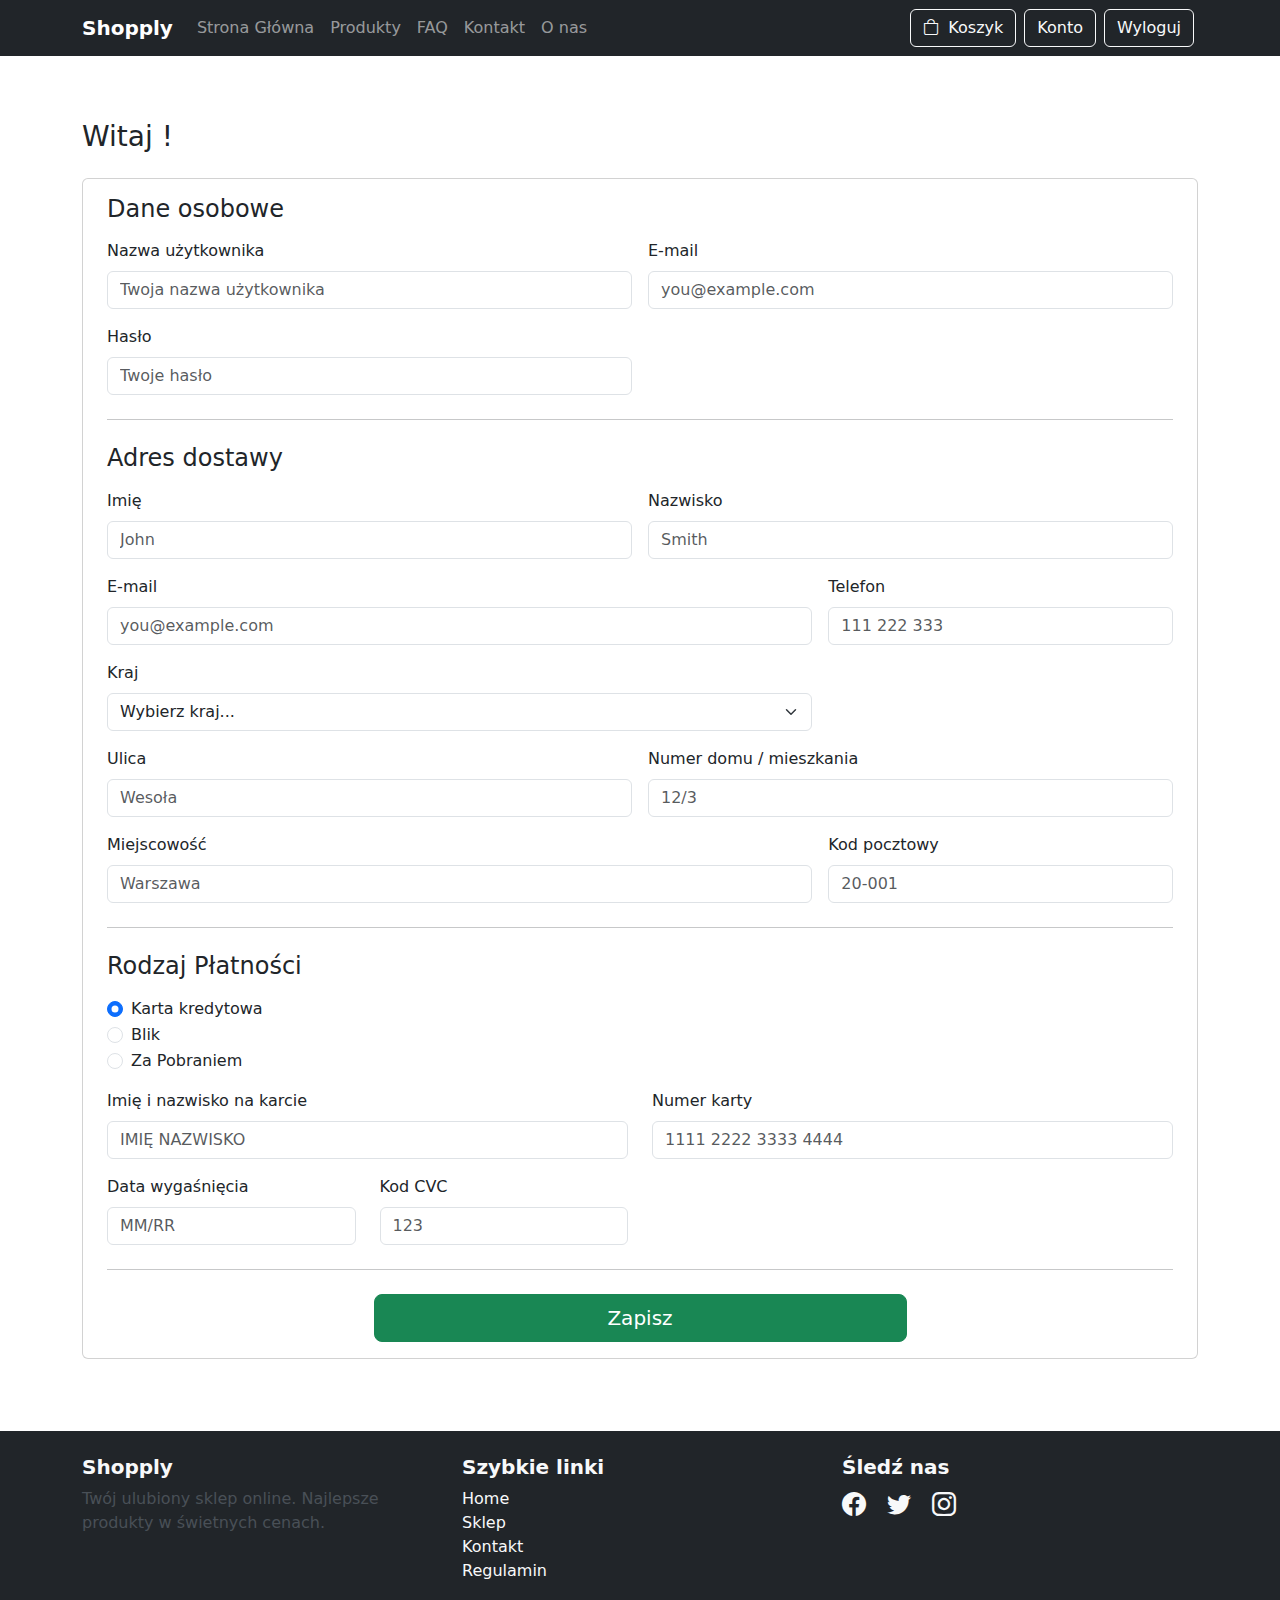
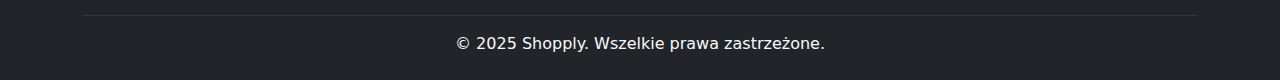
<file: account.html>
<!DOCTYPE html>
<html lang="pl">
<head>
  <meta charset="UTF-8">
  <meta name="viewport" content="width=device-width, initial-scale=1.0">

  <link href="https://cdn.jsdelivr.net/npm/bootstrap@5.3.3/dist/css/bootstrap.min.css" rel="stylesheet" integrity="sha384-QWTKZyjpPEjISv5WaRU9OFeRpok6YctnYmDr5pNlyT2bRjXh0JMhjY6hW+ALEwIH" crossorigin="anonymous">
  <link rel="stylesheet" href="https://cdn.jsdelivr.net/npm/bootstrap-icons@1.11.3/font/bootstrap-icons.min.css">
  <link rel="stylesheet" href="./src/css/main.css" />

  <title>Shopply | Homepage</title>
</head>
<body class="d-flex flex-column min-vh-100">
  <!-- NAVBAR -->
  <nav class="navbar navbar-expand-lg navbar-dark bg-dark sticky-top" id="navbar">
    <div class="container">
      <a class="navbar-brand fw-bold" href="./index.html">Shopply</a>
      <button class="navbar-toggler" type="button" data-bs-toggle="collapse" data-bs-target="#navbarSupportedContent" aria-controls="navbarSupportedContent" aria-expanded="false" aria-label="Toggle navigation">
        <span class="navbar-toggler-icon"></span>
      </button>
      <div class="collapse navbar-collapse" id="navbarSupportedContent">
        <ul class="navbar-nav me-auto mb-2 mb-lg-0">
          <li class="nav-item">
            <a class="nav-link" aria-current="page" href="./index.html">Strona Główna</a>
          </li>
          <li class="nav-item">
            <a class="nav-link" href="./products.html">Produkty</a>
          </li>
          <li class="nav-item">
            <a class="nav-link" href="./index.html#faqAccordion">FAQ</a>
          </li>
          <li class="nav-item">
            <a class="nav-link" href="./index.html#footer">Kontakt</a>
          </li>
          <li class="nav-item">
            <a class="nav-link" href="./index.html#about-us">O nas</a>
          </li>
        </ul>
        <div class="d-flex my-2 mx-0 my-lg-0 mx-lg-1">
          <a class="btn btn-outline-light" href="./cart.html">
            <i class="bi-bag me-1"></i>
            Koszyk 
            <span id="cart-count" class="badge bg-dark text-white ms-1 rounded-pill"></span>
          </a>
        </div>
        <div class="d-flex my-2 mx-0 my-lg-0 mx-lg-1" >
          <a id="account-btn" class="btn btn-outline-light">
            <i class="bi-person"></i>
            Konto
          </a>
        </div>
        <div class="d-flex my-2 mx-0 my-lg-0 mx-lg-1" >
          <button id="logout-btn" class="btn btn-outline-light">
            Wyloguj
          </button>
        </div>
      </div>
  </div>
  </nav>

  <!-- Account data -->
  <div class="container py-5 flex-grow-1">
    <h3 class="py-3">Witaj !</h3>
    <div class="card col-lg-12 mb-4 py-3 p-4">
      <!-- Jeden formularz -->
      <form id="account-form" class="needs-validation" novalidate>
        <h4 class="mb-3">Dane osobowe</h4>
    
        <div class="row g-3">
          <div class="col-md-6">
            <label for="username" class="form-label">Nazwa użytkownika</label>
            <input
              type="text"
              class="form-control"
              id="username"
              placeholder="Twoja nazwa użytkownika"
              required
            />
            <div class="invalid-feedback">Wprowadź poprawną nazwę użytkownika</div>
          </div>
    
          <div class="col-md-6">
            <label for="email" class="form-label">E-mail</label>
            <input
              type="email"
              class="form-control"
              id="email"
              placeholder="you@example.com"
              required
            />
            <div class="invalid-feedback">Wprowadź poprawny adres e-mail</div>
          </div>
    
          <div class="col-md-6">
            <label for="password" class="form-label">Hasło</label>
            <input
              type="password"
              class="form-control"
              id="password"
              placeholder="Twoje hasło"
              required
            />
            <div class="invalid-feedback">Wprowadź poprawne hasło</div>
          </div>
        </div>
    
        <hr class="my-4" />
    
        <h4 class="mb-3">Adres dostawy</h4>
    
        <div class="row g-3">
          <div class="col-sm-6">
            <label for="firstName" class="form-label">Imię</label>
            <input type="text" class="form-control" id="firstName" placeholder="John" required />
            <div class="invalid-feedback">Wprowadź poprawne imię (np. Nikodem)</div>
          </div>
    
          <div class="col-sm-6">
            <label for="lastName" class="form-label">Nazwisko</label>
            <input type="text" class="form-control" id="lastName" placeholder="Smith" required />
            <div class="invalid-feedback">Wprowadź poprawne nazwisko (np. Budziński)</div>
          </div>
    
          <div class="col-md-8">
            <label for="email" class="form-label">E-mail</label>
            <input
              type="email"
              class="form-control"
              id="delivery-email"
              placeholder="you@example.com"
            />
            <div class="invalid-feedback">Wpisz poprawny adres e-mail</div>
          </div>
    
          <div class="col-md-4">
            <label for="phone" class="form-label">Telefon</label>
            <input
              type="tel"
              class="form-control"
              id="phone"
              placeholder="111 222 333"
            />
            <div class="invalid-feedback">
              Wpisz poprawny numer telefonu (np. 301890193)
            </div>
          </div>
    
          <div class="col-8">
            <label for="country" class="form-label">Kraj</label>
            <select id="country" class="form-select" required>
              <option value="" selected disabled>Wybierz kraj...</option>
              <option value="PL">Polska</option>
              <option value="DE">Niemcy</option>
              <option value="SK">Słowacja</option>
              <option value="CZ">Czechy</option>
              <option value="ES">Hiszpania</option>
              <option value="UK">Anglia</option>
            </select>
          </div>
    
          <div class="col-md-6">
            <label for="street" class="form-label">Ulica</label>
            <input
              type="text"
              class="form-control"
              id="street"
              placeholder="Wesoła"
              required
            />
            <div class="invalid-feedback">
              Wpisz poprawną nazwę ulicy (np. Wesoła)
            </div>
          </div>
    
          <div class="col-md-6">
            <label for="house-number" class="form-label">Numer domu / mieszkania</label>
            <input
              type="text"
              class="form-control"
              id="house-number"
              placeholder="12/3"
              required
            />
            <div class="invalid-feedback">
              Wpisz poprawny numer domu/mieszkania (np. 34/5)
            </div>
          </div>
    
          <div class="col-md-8">
            <label for="city" class="form-label">Miejscowość</label>
            <input
              type="text"
              class="form-control"
              id="city"
              placeholder="Warszawa"
              required
            />
            <div class="invalid-feedback">
              Wpisz poprawną nazwę miejscowości (Duża litera pierwsza np. Warszawa)
            </div>
          </div>
    
          <div class="col-md-4">
            <label for="postal-code" class="form-label">Kod pocztowy</label>
            <input type="text" class="form-control" id="postal-code" placeholder="20-001" />
            <div class="invalid-feedback">
              Wpisz poprawny kod pocztowy.
            </div>
          </div>
        </div>
    
        <hr class="my-4" />
    
        <h4 class="mb-3">Rodzaj Płatności</h4>
    
        <div class="my-3">
          <div class="form-check">
            <input
              id="credit-card"
              name="paymentMethod"
              type="radio"
              class="checkout-form-check form-check-input"
              checked
              required
            />
            <label class="form-check-label" for="credit">Karta kredytowa</label>
          </div>
          <div class="form-check">
            <input
              id="blik"
              name="paymentMethod"
              type="radio"
              class="checkout-form-check form-check-input"
              required
            />
            <label class="form-check-label" for="blik">Blik</label>
          </div>
          <div class="form-check">
            <input
              id="ondelivery"
              name="paymentMethod"
              type="radio"
              class="checkout-form-check form-check-input"
              required
            />
            <label class="form-check-label" for="ondelivery">Za Pobraniem</label>
          </div>
        </div>
    
        <div id="payment-blik" class="row gy-3 d-none">
          <div class="col-md-4">
            <label for="blik-code" class="form-label">Kod blik</label>
            <input
              type="text"
              class="form-control"
              placeholder="123123"
              id="blik-code"
              required
            />
            <small class="text-body-secondary">Potwierdź w aplikacji</small>
            <div class="invalid-feedback">Niepoprawny kod blik</div>
          </div>
        </div>
    
        <div id="payment-cc" class="row gy-3">
          <div class="col-md-6">
            <label for="cc-name" class="form-label">Imię i nazwisko na karcie</label>
            <input
              type="text"
              class="form-control"
              id="cc-name"
              placeholder="IMIĘ NAZWISKO"
              required
            />
            <div class="invalid-feedback">Wpisz poprawnie imię i nazwisko na karcie kredytowej</div>
          </div>
    
          <div class="col-md-6">
            <label for="cc-number" class="form-label">Numer karty</label>
            <input
              type="text"
              class="form-control"
              id="cc-number"
              placeholder="1111 2222 3333 4444"
              required
            />
            <div class="invalid-feedback">Wpisz poprawny numer karty</div>
          </div>
    
          <div class="col-md-3">
            <label for="cc-expiration" class="form-label">Data wygaśnięcia</label>
            <input
              type="text"
              class="form-control"
              id="cc-expiration"
              placeholder="MM/RR"
              required
            />
            <div class="invalid-feedback">Wpisz poprawnie datę wygaśnięcia w formacie MM/RR</div>
          </div>
    
          <div class="col-md-3">
            <label for="cc-cvc" class="form-label">Kod CVC</label>
            <input
              type="text"
              class="form-control"
              id="cc-cvc"
              placeholder="123"
              required
            />
            <div class="invalid-feedback">Wpisz poprawny kod CVC (np. 101)</div>
          </div>
        </div>
    
        <hr class="my-4" />
        <div class="text-center">
          <button type="submit" id="summary-btn" class="w-50 btn btn-success btn-lg">
            Zapisz
          </button>
        </div>
      </form>
    </div>
  </div>

     <!-- Footer -->
  <footer class="bg-dark text-light py-4">
      <div class="container">
          <div class="row">
              <div class="col-md-4">
                  <h5 class="fw-bold">Shopply</h5>
                  <p class="text-light-emphasis">Twój ulubiony sklep online. Najlepsze produkty w świetnych cenach.</p>
              </div>
  
              <div class="col-md-4">
                  <h5 class="fw-bold">Szybkie linki</h5>
                  <ul class="list-unstyled">
                      <li><a href="#" class="text-light text-decoration-none">Home</a></li>
                      <li><a href="#" class="text-light text-decoration-none">Sklep</a></li>
                      <li><a href="#" class="text-light text-decoration-none">Kontakt</a></li>
                      <li><a href="#" class="text-light text-decoration-none">Regulamin</a></li>
                  </ul>
              </div>

              <div class="col-md-4">
                  <h5 class="fw-bold">Śledź nas</h5>
                  <a href="#" class="text-light me-3 fs-4"><i class="bi bi-facebook"></i></a>
                  <a href="#" class="text-light me-3 fs-4"><i class="bi bi-twitter"></i></a>
                  <a href="#" class="text-light fs-4"><i class="bi bi-instagram"></i></a>
              </div>
            </div>

          <hr class="border-secondary my-3">
          <div class="text-center">
              <p class="mb-0">&copy; 2025 Shopply. Wszelkie prawa zastrzeżone.</p>
          </div>
      </div>
  </footer>


    <script type="module" src="./src/js/navbar.js"></script>
    <script type="module" src="./src/js/account.js"></script>
    <script src="https://cdn.jsdelivr.net/npm/@popperjs/core@2.11.8/dist/umd/popper.min.js" integrity="sha384-I7E8VVD/ismYTF4hNIPjVp/Zjvgyol6VFvRkX/vR+Vc4jQkC+hVqc2pM8ODewa9r" crossorigin="anonymous"></script>
    <script src="https://cdn.jsdelivr.net/npm/bootstrap@5.3.3/dist/js/bootstrap.min.js" integrity="sha384-0pUGZvbkm6XF6gxjEnlmuGrJXVbNuzT9qBBavbLwCsOGabYfZo0T0to5eqruptLy" crossorigin="anonymous"></script>
</body>
</html>
</file>
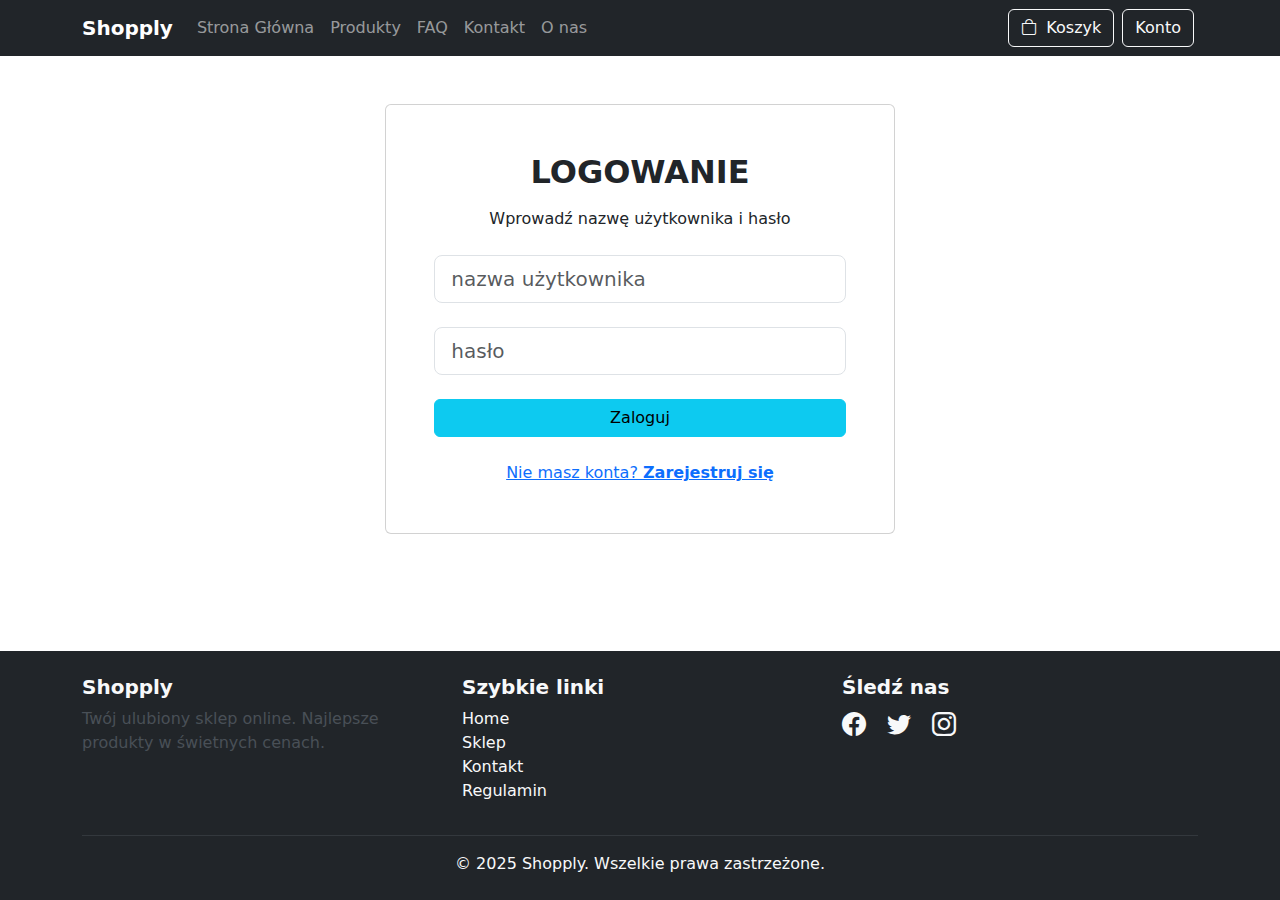
<file: auth.html>
<!DOCTYPE html>
<html lang="pl">
<head>
  <meta charset="UTF-8">
  <meta name="viewport" content="width=device-width, initial-scale=1.0">

  <link href="https://cdn.jsdelivr.net/npm/bootstrap@5.3.3/dist/css/bootstrap.min.css" rel="stylesheet" integrity="sha384-QWTKZyjpPEjISv5WaRU9OFeRpok6YctnYmDr5pNlyT2bRjXh0JMhjY6hW+ALEwIH" crossorigin="anonymous">
  <link rel="stylesheet" href="https://cdn.jsdelivr.net/npm/bootstrap-icons@1.11.3/font/bootstrap-icons.min.css">
  <link rel="stylesheet" href="./src/css/main.css" />

  <title>Shopply | Homepage</title>
</head>
<body class="d-flex flex-column min-vh-100">
  <!-- NAVBAR -->
  <nav class="navbar navbar-expand-lg navbar-dark bg-dark sticky-top" id="navbar">
    <div class="container">
      <a class="navbar-brand fw-bold" href="./index.html">Shopply</a>
      <button class="navbar-toggler" type="button" data-bs-toggle="collapse" data-bs-target="#navbarSupportedContent" aria-controls="navbarSupportedContent" aria-expanded="false" aria-label="Toggle navigation">
        <span class="navbar-toggler-icon"></span>
      </button>
      <div class="collapse navbar-collapse" id="navbarSupportedContent">
        <ul class="navbar-nav me-auto mb-2 mb-lg-0">
          <li class="nav-item">
            <a class="nav-link" aria-current="page" href="./index.html">Strona Główna</a>
          </li>
          <li class="nav-item">
            <a class="nav-link" href="./products.html">Produkty</a>
          </li>
          <li class="nav-item">
            <a class="nav-link" href="./index.html#faqAccordion">FAQ</a>
          </li>
          <li class="nav-item">
            <a class="nav-link" href="./index.html#footer">Kontakt</a>
          </li>
          <li class="nav-item">
            <a class="nav-link" href="./index.html#about-us">O nas</a>
          </li>
        </ul>
        <div class="d-flex my-2 mx-0 my-lg-0 mx-lg-1">
          <a class="btn btn-outline-light" href="./cart.html">
            <i class="bi-bag me-1"></i>
            Koszyk 
            <span id="cart-count" class="badge bg-dark text-white ms-1 rounded-pill"></span>
          </a>
        </div>
        <div class="d-flex my-2 mx-0 my-lg-0 mx-lg-1" >
          <button id="account-btn" class="btn btn-outline-light">
            <i class="bi-person"></i>
            Konto
          </button>
        </div>
      </div>
  </div>
  </nav>

    <!-- Login -->
    <div id="login-section" class="flex-grow-1">
      <div class="container-fluid py-5 h-100">
        <div class="row d-flex justify-content-center align-items-center h-100">
          <div class="col-12 col-md-8 col-lg-6 col-xl-5">
            <div class="card">
              <div class="card-body p-5 text-center">
                <h2 class="fw-bold mb-3 text-uppercase">Logowanie</h2>
                <p class="mb-4">Wprowadź nazwę użytkownika i hasło</p>

                <form id="login-form" class="form">
                  <div class="form-outline mb-4">
                    <input id="username" type="text" placeholder="nazwa użytkownika" class="form-control form-control-lg"> 
                    <div class="invalid-feedback">Niepoprawna nazwa użytkownika</div>
                  </div>
                  <div class="form-outline mb-4">
                    <input id="password" type="password" placeholder="hasło" class="form-control form-control-lg">
                    <div class="invalid-feedback"> Niepoprawne hasło </div>
                  </div>
                  <div class="form-outline mb-4 d-grid gap-2">
                    <button type="submit" class="btn btn-info">Zaloguj </button>
                  </div>
                </form>
                <a id="goToRegister" class="text-primary text-decoration-underline" role="button">
                  Nie masz konta? <strong>Zarejestruj się</strong>
                </a>
              </div>
            </div>
          </div>
        </div>
      </div>
    </div>

    <!-- register section -->
    <div id="register-section" class="flex-grow-1 d-none">
      <div class="container-fluid py-5 h-100">
        <div class="row d-flex justify-content-center align-items-center h-100">
          <div class="col-12 col-md-8 col-lg-6 col-xl-5">
            <div class="card">
              <div class="card-body p-5 text-center">
                <h2 class="fw-bold mb-3 text-uppercase">Rejestracja</h2>
                <p class="mb-4">Wprowadź swoje dane, aby utworzyć konto</p>

                <form id="register-form" class="form">
                  <div class="form-outline mb-4">
                    <input id="reg-username" type="text" placeholder="nazwa użytkownika" class="form-control form-control-lg">
                  </div>
                  <div class="form-outline mb-4">
                    <input id="reg-email" type="text" placeholder="adres e-mail" class="form-control form-control-lg">
                    <div class="invalid-feedback">
                      Niepoprawny adres email.
                    </div>
                  </div>
                  <div class="form-outline mb-4">
                    <input id="reg-password" type="password" placeholder="hasło" class="form-control form-control-lg">
                    <div class="invalid-feedback">
                      Hasło musi zawierać co najmniej 8 znaków, w tym jedną wielką literę, jedną cyfrę i jeden znak specjalny.
                    </div>
                  </div>
                  <div class="form-outline mb-4">
                    <input id="confirm-password" type="password" placeholder="potwierdź hasło" class="form-control form-control-lg">
                    <div class="invalid-feedback">
                      Hasła nie są zgodne
                    </div>
                  </div>
                  <div class="form-outline mb-4 d-grid gap-2">
                    <button type="submit" class="btn btn-info">Zarejestruj się</button>
                  </div>
                </form>

                <a id="goToLogin" class="text-primary text-decoration-underline" role="button">
                  Posiadasz już konto? <strong>Zaloguj się</strong>
                </a>
              </div>
            </div>
          </div>
        </div>
      </div>
    </div>




     <!-- Footer -->
  <footer class="bg-dark text-light py-4">
      <div class="container">
          <div class="row">
              <div class="col-md-4">
                  <h5 class="fw-bold">Shopply</h5>
                  <p class="text-light-emphasis">Twój ulubiony sklep online. Najlepsze produkty w świetnych cenach.</p>
              </div>
  
              <div class="col-md-4">
                  <h5 class="fw-bold">Szybkie linki</h5>
                  <ul class="list-unstyled">
                      <li><a href="#" class="text-light text-decoration-none">Home</a></li>
                      <li><a href="#" class="text-light text-decoration-none">Sklep</a></li>
                      <li><a href="#" class="text-light text-decoration-none">Kontakt</a></li>
                      <li><a href="#" class="text-light text-decoration-none">Regulamin</a></li>
                  </ul>
              </div>

              <div class="col-md-4">
                  <h5 class="fw-bold">Śledź nas</h5>
                  <a href="#" class="text-light me-3 fs-4"><i class="bi bi-facebook"></i></a>
                  <a href="#" class="text-light me-3 fs-4"><i class="bi bi-twitter"></i></a>
                  <a href="#" class="text-light fs-4"><i class="bi bi-instagram"></i></a>
              </div>
            </div>

          <hr class="border-secondary my-3">
          <div class="text-center">
              <p class="mb-0">&copy; 2025 Shopply. Wszelkie prawa zastrzeżone.</p>
          </div>
      </div>
  </footer>


    <script type="module" src="./src/js/navbar.js"></script>
    <script type="module" src="./src/js/auth.js"></script>
    <script src="https://cdn.jsdelivr.net/npm/@popperjs/core@2.11.8/dist/umd/popper.min.js" integrity="sha384-I7E8VVD/ismYTF4hNIPjVp/Zjvgyol6VFvRkX/vR+Vc4jQkC+hVqc2pM8ODewa9r" crossorigin="anonymous"></script>
    <script src="https://cdn.jsdelivr.net/npm/bootstrap@5.3.3/dist/js/bootstrap.min.js" integrity="sha384-0pUGZvbkm6XF6gxjEnlmuGrJXVbNuzT9qBBavbLwCsOGabYfZo0T0to5eqruptLy" crossorigin="anonymous"></script>
</body>
</html>
</file>
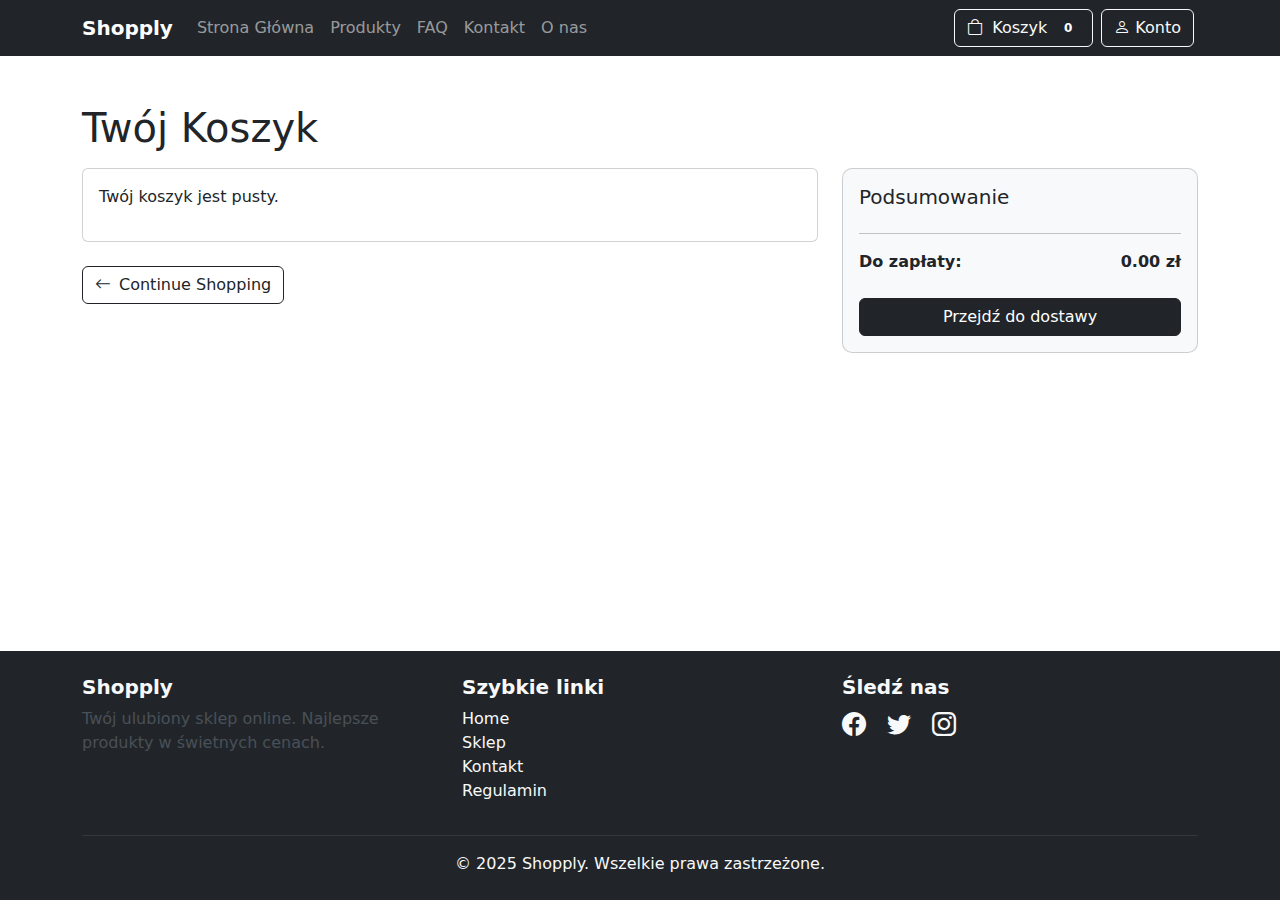
<file: cart.html>
<!DOCTYPE html>
<html lang="pl">
<head>
  <meta charset="UTF-8">
  <meta name="viewport" content="width=device-width, initial-scale=1.0">

  <link href="https://cdn.jsdelivr.net/npm/bootstrap@5.3.3/dist/css/bootstrap.min.css" rel="stylesheet" integrity="sha384-QWTKZyjpPEjISv5WaRU9OFeRpok6YctnYmDr5pNlyT2bRjXh0JMhjY6hW+ALEwIH" crossorigin="anonymous">
  <link rel="stylesheet" href="https://cdn.jsdelivr.net/npm/bootstrap-icons@1.11.3/font/bootstrap-icons.min.css">
  <link rel="stylesheet" href="./src/css/main.css" />
  <link rel="stylesheet" href="./src/css/cart.css" />

  <title>Shopply | Homepage</title>
</head>
<body class="d-flex flex-column min-vh-100">
  <!-- NAVBAR -->
  <nav class="navbar navbar-expand-lg navbar-dark bg-dark sticky-top" id="navbar">
    <div class="container">
      <a class="navbar-brand fw-bold" href="./index.html">Shopply</a>
      <button class="navbar-toggler" type="button" data-bs-toggle="collapse" data-bs-target="#navbarSupportedContent" aria-controls="navbarSupportedContent" aria-expanded="false" aria-label="Toggle navigation">
        <span class="navbar-toggler-icon"></span>
      </button>
      <div class="collapse navbar-collapse" id="navbarSupportedContent">
        <ul class="navbar-nav me-auto mb-2 mb-lg-0">
          <li class="nav-item">
            <a class="nav-link" aria-current="page" href="./index.html">Strona Główna</a>
          </li>
          <li class="nav-item">
            <a class="nav-link" href="./products.html">Produkty</a>
          </li>
          <li class="nav-item">
            <a class="nav-link" href="./index.html#faqAccordion">FAQ</a>
          </li>
          <li class="nav-item">
            <a class="nav-link" href="./index.html#footer">Kontakt</a>
          </li>
          <li class="nav-item">
            <a class="nav-link" href="./index.html#about-us">O nas</a>
          </li>
        </ul>
        <div class="d-flex my-2 mx-0 my-lg-0 mx-lg-1">
          <a class="btn btn-outline-light" href="./cart.html">
            <i class="bi-bag me-1"></i>
            Koszyk 
            <span id="cart-count" class="badge bg-dark text-white ms-1 rounded-pill"></span>
          </a>
        </div>
        <div class="d-flex my-2 mx-0 my-lg-0 mx-lg-1" >
          <a class="btn btn-outline-light">
            <i class="bi-person"></i>
            Konto
          </a>
        </div>
      </div>
  </div>
  </nav>


  <div class="container py-5 flex-grow-1" id="shopping-cart">
    <h1 class="mb-3 text-capitalize">Twój Koszyk</h1>
    <div class="row">
        <div class="col-lg-8">
            <div class="card mb-4">
                <div class="cart-items card-body">
                  <!-- dynamicznie generowany html -->
                </div>
            </div>
            <!-- Continue Shopping Button -->
            <div class="text-start mb-4">
                <a href="./index.html" class="btn btn-outline-dark">
                    <i class="bi bi-arrow-left me-2"></i>Continue Shopping
                </a>
            </div>
        </div>
        <div class="col-lg-4" id="order-summary">
            <!-- Cart Summary -->
            <div class="card cart-summary">
                <div class="card-body">
                    <h5 class="card-title mb-4">Podsumowanie</h5>
                    <hr>
                    <div class="d-flex justify-content-between mb-4">
                        <strong>Do zapłaty:</strong>
                        <strong id="total-price"></strong>
                    </div>
                    <a id="to-checkout" class="btn btn-dark w-100">Przejdź do dostawy</a>
                </div>
            </div>
        </div>
    </div>
</div>

     <!-- Footer -->
  <footer class="bg-dark text-light py-4">
      <div class="container">
          <div class="row">
              <div class="col-md-4">
                  <h5 class="fw-bold">Shopply</h5>
                  <p class="text-light-emphasis">Twój ulubiony sklep online. Najlepsze produkty w świetnych cenach.</p>
              </div>
  
              <div class="col-md-4">
                  <h5 class="fw-bold">Szybkie linki</h5>
                  <ul class="list-unstyled">
                      <li><a href="#" class="text-light text-decoration-none">Home</a></li>
                      <li><a href="#" class="text-light text-decoration-none">Sklep</a></li>
                      <li><a href="#" class="text-light text-decoration-none">Kontakt</a></li>
                      <li><a href="#" class="text-light text-decoration-none">Regulamin</a></li>
                  </ul>
              </div>

              <div class="col-md-4">
                  <h5 class="fw-bold">Śledź nas</h5>
                  <a href="#" class="text-light me-3 fs-4"><i class="bi bi-facebook"></i></a>
                  <a href="#" class="text-light me-3 fs-4"><i class="bi bi-twitter"></i></a>
                  <a href="#" class="text-light fs-4"><i class="bi bi-instagram"></i></a>
              </div>
            </div>

          <hr class="border-secondary my-3">
          <div class="text-center">
              <p class="mb-0">&copy; 2025 Shopply. Wszelkie prawa zastrzeżone.</p>
          </div>
      </div>
  </footer>

  
    <script type="module" src="./src/js/cart.js"></script>
    <script src="https://cdn.jsdelivr.net/npm/@popperjs/core@2.11.8/dist/umd/popper.min.js" integrity="sha384-I7E8VVD/ismYTF4hNIPjVp/Zjvgyol6VFvRkX/vR+Vc4jQkC+hVqc2pM8ODewa9r" crossorigin="anonymous"></script>
    <script src="https://cdn.jsdelivr.net/npm/bootstrap@5.3.3/dist/js/bootstrap.min.js" integrity="sha384-0pUGZvbkm6XF6gxjEnlmuGrJXVbNuzT9qBBavbLwCsOGabYfZo0T0to5eqruptLy" crossorigin="anonymous"></script>
</body>
</html>
</file>
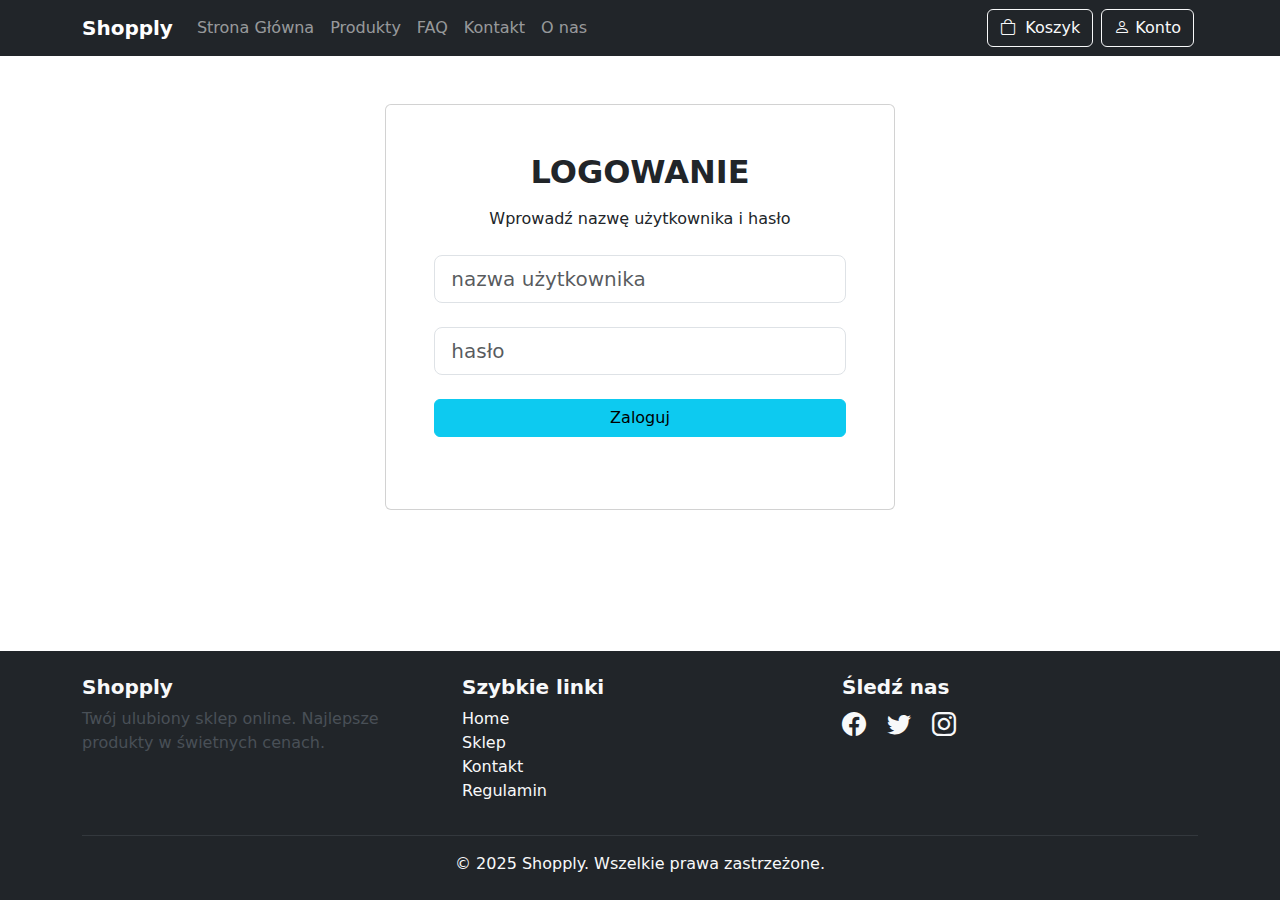
<file: login.html>
<!DOCTYPE html>
<html lang="pl">
<head>
  <meta charset="UTF-8">
  <meta name="viewport" content="width=device-width, initial-scale=1.0">

  <link href="https://cdn.jsdelivr.net/npm/bootstrap@5.3.3/dist/css/bootstrap.min.css" rel="stylesheet" integrity="sha384-QWTKZyjpPEjISv5WaRU9OFeRpok6YctnYmDr5pNlyT2bRjXh0JMhjY6hW+ALEwIH" crossorigin="anonymous">
  <link rel="stylesheet" href="https://cdn.jsdelivr.net/npm/bootstrap-icons@1.11.3/font/bootstrap-icons.min.css">
  <link rel="stylesheet" href="./src/css/main.css" />
  <link rel="stylesheet" href="./src/css/cart.css" />

  <title>Shopply | Homepage</title>
</head>
<body class="d-flex flex-column min-vh-100">
  <!-- NAVBAR -->
  <nav class="navbar navbar-expand-lg navbar-dark bg-dark sticky-top" id="navbar">
    <div class="container">
      <a class="navbar-brand fw-bold" href="./index.html">Shopply</a>
      <button class="navbar-toggler" type="button" data-bs-toggle="collapse" data-bs-target="#navbarSupportedContent" aria-controls="navbarSupportedContent" aria-expanded="false" aria-label="Toggle navigation">
        <span class="navbar-toggler-icon"></span>
      </button>
      <div class="collapse navbar-collapse" id="navbarSupportedContent">
        <ul class="navbar-nav me-auto mb-2 mb-lg-0">
          <li class="nav-item">
            <a class="nav-link" aria-current="page" href="./index.html">Strona Główna</a>
          </li>
          <li class="nav-item">
            <a class="nav-link" href="./products.html">Produkty</a>
          </li>
          <li class="nav-item">
            <a class="nav-link" href="./index.html#faqAccordion">FAQ</a>
          </li>
          <li class="nav-item">
            <a class="nav-link" href="./index.html#footer">Kontakt</a>
          </li>
          <li class="nav-item">
            <a class="nav-link" href="./index.html#about-us">O nas</a>
          </li>
        </ul>
        <div class="d-flex my-2 mx-0 my-lg-0 mx-lg-1">
          <a class="btn btn-outline-light" href="./cart.html">
            <i class="bi-bag me-1"></i>
            Koszyk 
            <span id="cart-count" class="badge bg-dark text-white ms-1 rounded-pill"></span>
          </a>
        </div>
        <div class="d-flex my-2 mx-0 my-lg-0 mx-lg-1" >
          <a class="btn btn-outline-light">
            <i class="bi-person"></i>
            Konto
          </a>
        </div>
      </div>
  </div>
  </nav>

    <!-- Login -->
     <div class="flex-grow-1">
      <div class="container-fluid py-5 h-100">
        <div class="row d-flex justify-content-center align-items-center h-100">
          <div class="col-12 col-md-8 col-lg-6 col-xl-5">
            <div class="card">
              <div class="card-body p-5 text-center">
                <h2 class="fw-bold mb-3 text-uppercase">Logowanie</h2>
                <p class="mb-4">Wprowadź nazwę użytkownika i hasło</p>
                <form class="form">
                  <div class="form-outline mb-4">
                    <input type="email" placeholder="nazwa użytkownika" class="form-control form-control-lg"> </div>
                  <div class="form-outline mb-4">
                    <input type="password" placeholder="hasło" class="form-control form-control-lg"> </div>
                  <div class="form-outline mb-4 d-grid gap-2">
                    <button type="submit" class="btn btn-info">Zaloguj </button>
                  </div>
                </form>
              </div>
            </div>
          </div>
        </div>
      </div>
     </div>




     <!-- Footer -->
  <footer class="bg-dark text-light py-4">
      <div class="container">
          <div class="row">
              <div class="col-md-4">
                  <h5 class="fw-bold">Shopply</h5>
                  <p class="text-light-emphasis">Twój ulubiony sklep online. Najlepsze produkty w świetnych cenach.</p>
              </div>
  
              <div class="col-md-4">
                  <h5 class="fw-bold">Szybkie linki</h5>
                  <ul class="list-unstyled">
                      <li><a href="#" class="text-light text-decoration-none">Home</a></li>
                      <li><a href="#" class="text-light text-decoration-none">Sklep</a></li>
                      <li><a href="#" class="text-light text-decoration-none">Kontakt</a></li>
                      <li><a href="#" class="text-light text-decoration-none">Regulamin</a></li>
                  </ul>
              </div>

              <div class="col-md-4">
                  <h5 class="fw-bold">Śledź nas</h5>
                  <a href="#" class="text-light me-3 fs-4"><i class="bi bi-facebook"></i></a>
                  <a href="#" class="text-light me-3 fs-4"><i class="bi bi-twitter"></i></a>
                  <a href="#" class="text-light fs-4"><i class="bi bi-instagram"></i></a>
              </div>
            </div>

          <hr class="border-secondary my-3">
          <div class="text-center">
              <p class="mb-0">&copy; 2025 Shopply. Wszelkie prawa zastrzeżone.</p>
          </div>
      </div>
  </footer>



  
    <script type="module" src="./src/js/login.js"></script>
    <script src="https://cdn.jsdelivr.net/npm/@popperjs/core@2.11.8/dist/umd/popper.min.js" integrity="sha384-I7E8VVD/ismYTF4hNIPjVp/Zjvgyol6VFvRkX/vR+Vc4jQkC+hVqc2pM8ODewa9r" crossorigin="anonymous"></script>
    <script src="https://cdn.jsdelivr.net/npm/bootstrap@5.3.3/dist/js/bootstrap.min.js" integrity="sha384-0pUGZvbkm6XF6gxjEnlmuGrJXVbNuzT9qBBavbLwCsOGabYfZo0T0to5eqruptLy" crossorigin="anonymous"></script>
</body>
</html>
</file>
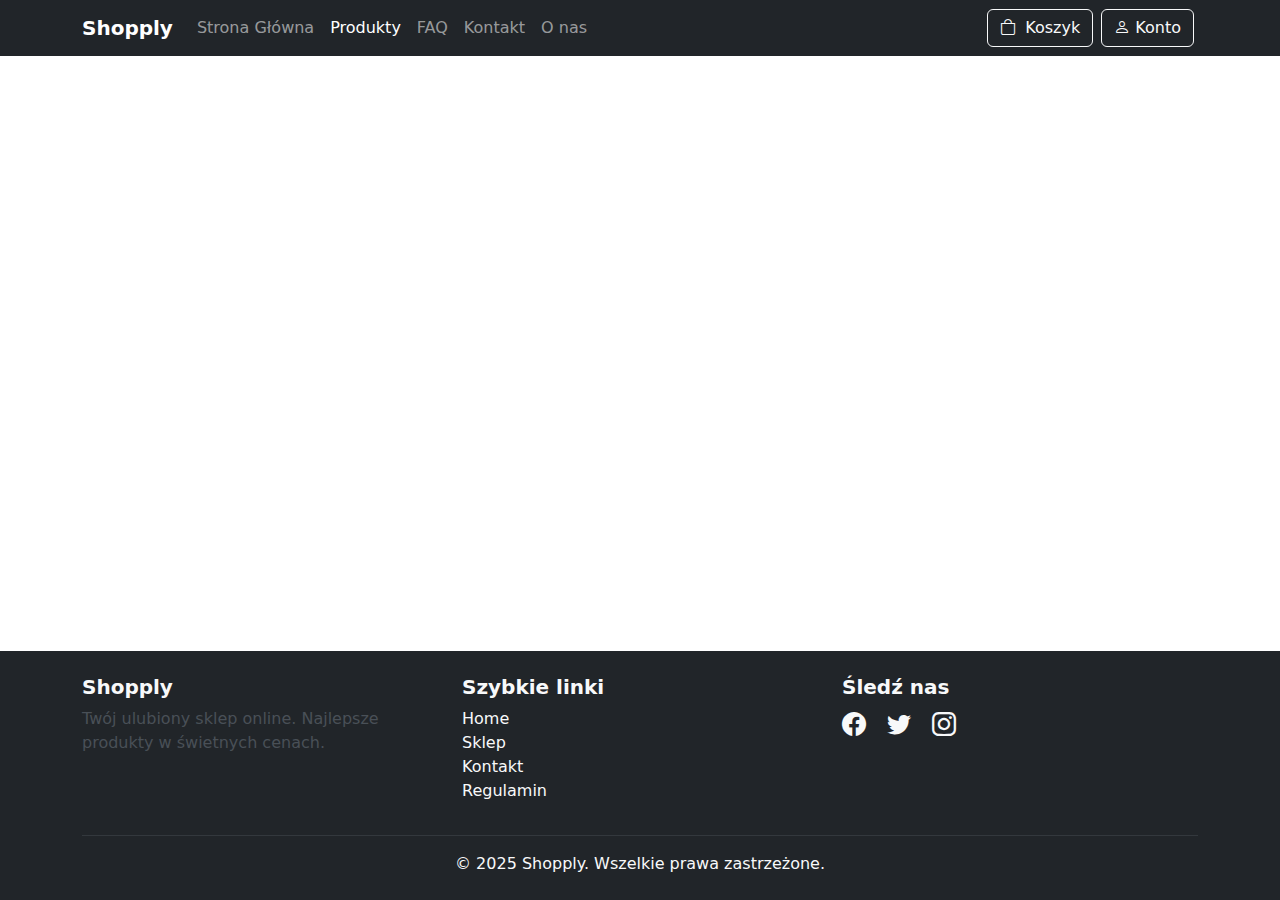
<file: products.html>
<!DOCTYPE html>
<html lang="pl">
  <head>
    <meta charset="UTF-8" />
    <meta name="viewport" content="width=device-width, initial-scale=1.0" />
    
    <link href="https://cdn.jsdelivr.net/npm/bootstrap@5.3.3/dist/css/bootstrap.min.css" rel="stylesheet" integrity="sha384-QWTKZyjpPEjISv5WaRU9OFeRpok6YctnYmDr5pNlyT2bRjXh0JMhjY6hW+ALEwIH" crossorigin="anonymous">
    <link rel="stylesheet" href="https://cdn.jsdelivr.net/npm/bootstrap-icons@1.11.3/font/bootstrap-icons.min.css">
    <link rel="stylesheet" href="./src/css/main.css" />
    

    <title>Shopply | Homepage</title>
  </head>
  <body class="d-flex flex-column min-vh-100">

<div class="flex-grow-1">
  <!-- NAVBAR -->
  <nav class="navbar navbar-expand-lg navbar-dark bg-dark sticky-top" id="navbar">
    <div class="container">
      <a class="navbar-brand fw-bold" href="./index.html">Shopply</a>
      <button class="navbar-toggler" type="button" data-bs-toggle="collapse" data-bs-target="#navbarSupportedContent" aria-controls="navbarSupportedContent" aria-expanded="false" aria-label="Toggle navigation">
        <span class="navbar-toggler-icon"></span>
      </button>
      <div class="collapse navbar-collapse" id="navbarSupportedContent">
        <ul class="navbar-nav me-auto mb-2 mb-lg-0">
          <li class="nav-item">
            <a class="nav-link" aria-current="page" href="./index.html">Strona Główna</a>
          </li>
          <li class="nav-item">
            <a class="nav-link active" href="./products.html">Produkty</a>
          </li>
          <li class="nav-item">
            <a class="nav-link" href="./index.html#faqAccordion">FAQ</a>
          </li>
          <li class="nav-item">
            <a class="nav-link" href="./index.html#footer">Kontakt</a>
          </li>
          <li class="nav-item">
            <a class="nav-link" href="./index.html#about-us">O nas</a>
          </li>
        </ul>
        <div class="d-flex my-2 mx-0 my-lg-0 mx-lg-1">
          <a class="btn btn-outline-light" href="./cart.html">
            <i class="bi-bag me-1"></i>
            Koszyk 
            <span id="cart-count" class="badge bg-dark text-white ms-1 rounded-pill"></span>
          </a>
        </div>
        <div class="d-flex my-2 mx-0 my-lg-0 mx-lg-1" >
          <a class="btn btn-outline-light">
            <i class="bi-person"></i>
            Konto
          </a>
        </div>
      </div>
  </div>
  </nav>


  
  <!-- Produkty -->
  <section class="container my-5">
    <div class="row" id="homepage-products">
      <!-- HTML Generowany dynamicznie -->
    </div>
  </section>
</div>

    <!-- Footer -->
    <footer class="bg-dark text-light py-4">
      <div class="container">
          <div class="row">
              <div class="col-md-4">
                  <h5 class="fw-bold">Shopply</h5>
                  <p class="text-light-emphasis">Twój ulubiony sklep online. Najlepsze produkty w świetnych cenach.</p>
              </div>
  

              <div class="col-md-4">
                  <h5 class="fw-bold">Szybkie linki</h5>
                  <ul class="list-unstyled">
                      <li><a href="#" class="text-light text-decoration-none">Home</a></li>
                      <li><a href="#" class="text-light text-decoration-none">Sklep</a></li>
                      <li><a href="#" class="text-light text-decoration-none">Kontakt</a></li>
                      <li><a href="#" class="text-light text-decoration-none">Regulamin</a></li>
                  </ul>
              </div>

              <div class="col-md-4">
                  <h5 class="fw-bold">Śledź nas</h5>
                  <a href="#" class="text-light me-3 fs-4"><i class="bi bi-facebook"></i></a>
                  <a href="#" class="text-light me-3 fs-4"><i class="bi bi-twitter"></i></a>
                  <a href="#" class="text-light fs-4"><i class="bi bi-instagram"></i></a>
              </div>
            </div>

          <hr class="border-secondary my-3">
          <div class="text-center">
              <p class="mb-0">&copy; 2025 Shopply. Wszelkie prawa zastrzeżone.</p>
          </div>
      </div>
    </footer>


    <script type="module" src="./src/js/products.js"></script>
    <script src="https://cdn.jsdelivr.net/npm/@popperjs/core@2.11.8/dist/umd/popper.min.js" integrity="sha384-I7E8VVD/ismYTF4hNIPjVp/Zjvgyol6VFvRkX/vR+Vc4jQkC+hVqc2pM8ODewa9r" crossorigin="anonymous"></script>
    <script src="https://cdn.jsdelivr.net/npm/bootstrap@5.3.3/dist/js/bootstrap.min.js" integrity="sha384-0pUGZvbkm6XF6gxjEnlmuGrJXVbNuzT9qBBavbLwCsOGabYfZo0T0to5eqruptLy" crossorigin="anonymous"></script>
  </body>
</html>
</file>
<file: src/css/main.css>
/* SLIDER */
.c-item {
  height: 480px;
}

.c-img {
  height: 100%;
  object-fit: cover;
}

.carousel-indicators .active {
  background-color: #333; /* ciemny kolor dla aktywnej kropki */
}

.custom-caption {
  position: absolute;
  top: 5%;    
  left: 10%;
  right: auto;
  width: 80%;
  text-align: left;
}

.custom-caption {
  @media (min-width: 756px) {
    width: 33%;
  }
}

.custom-caption .custom-btn {
  position: absolute;
  bottom: 10%;  
}

.custom-caption .caption-text {
  margin-bottom: 2rem; 
}

/* PRODUCTS */
.product-card {
  border-radius: 10px;
  box-shadow: 0 4px 8px rgba(0, 0, 0, 0.1);
  transition: transform 0.2s;
}

.product-card:hover {
  cursor: pointer;
}

.product-card img {
  border-top-left-radius: 10px;
  border-top-right-radius: 10px;
}

.card-img-top {
  height: 250px;
  width: 100%;
  object-fit: cover
}

/* checkout html radio buttons styles */
.checkout-form-check.is-valid {
  border-color: initial;
  background-color: none;
}
</file>
<file: src/css/cart.css>
.cart-item img {
  max-width: 100px;
  height: auto;
}

.quantity-input {
  width: 50px;
}

.cart-summary {
  background-color: #f8f9fa;
  border-radius: 10px;
}
</file>
